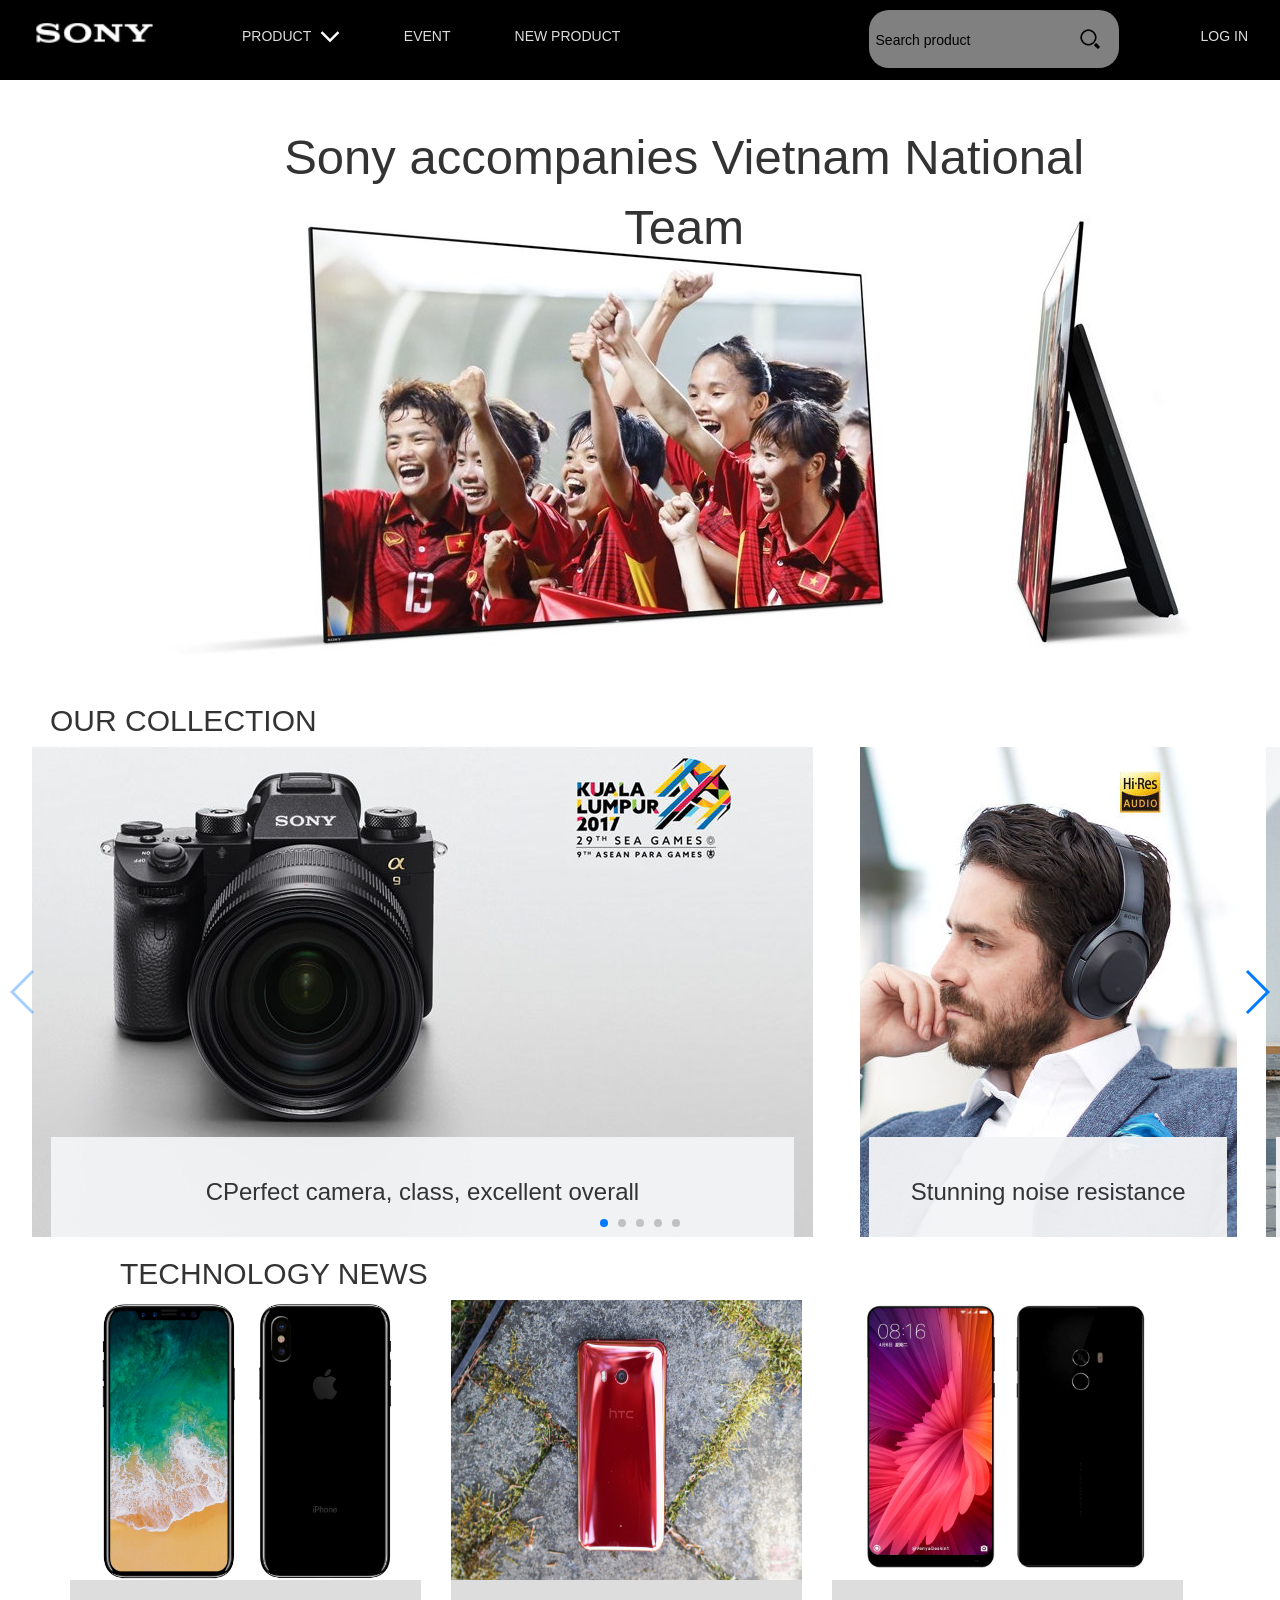
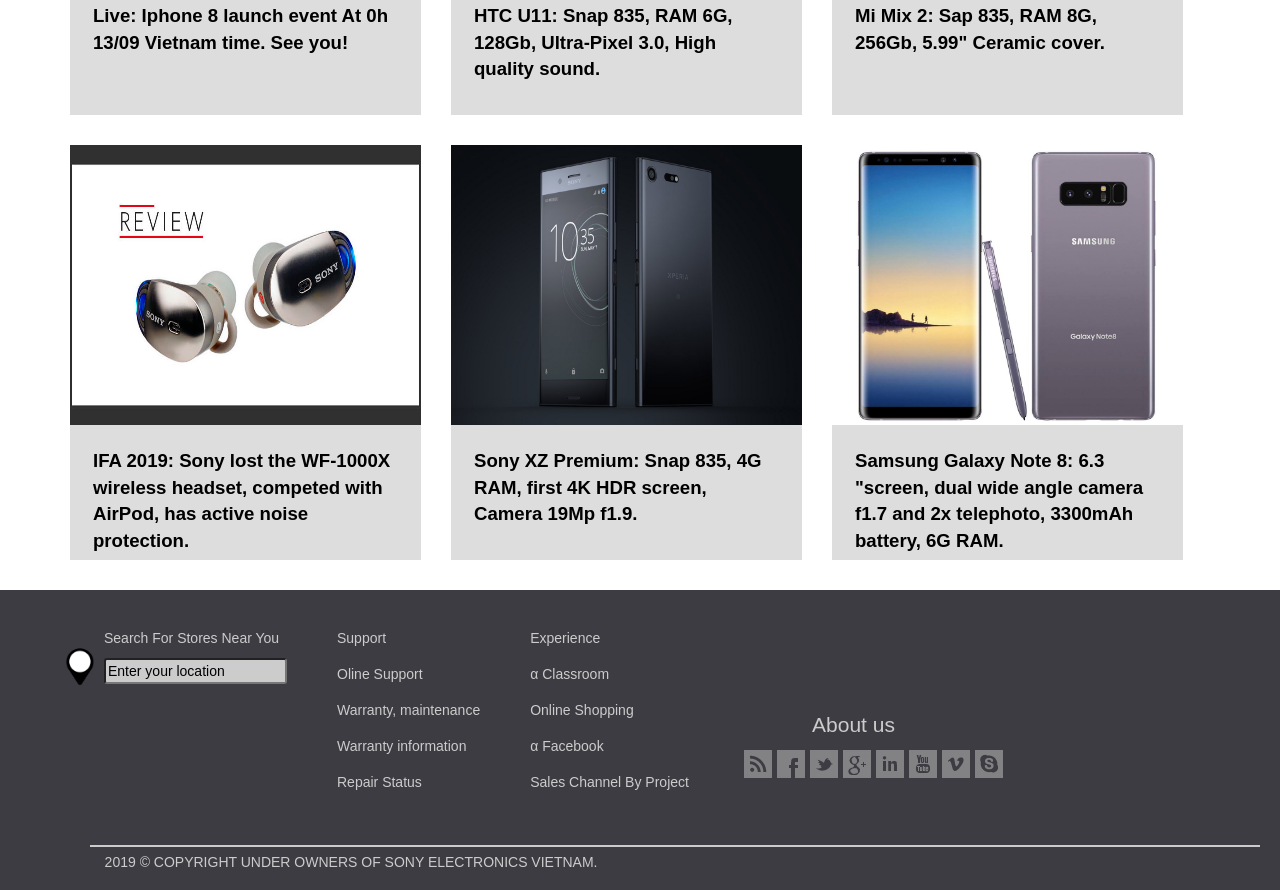
<file: index.html>
<!DOCTYPE html PUBLIC "-//W3C//DTD XHTML 1.0 Transitional//EN" "http://www.w3.org/TR/xhtml1/DTD/xhtml1-transitional.dtd">
<html xmlns="http://www.w3.org/1999/xhtml">
<head>
	<meta http-equiv="Content-Type" content="text/html; charset=utf-8" />
	<meta name="viewport" content="width=device-width, initial-scale=1">
	<title>Sony™ </title>
	<link rel="shortcut icon" type="image/x-icon" href="favicon (1).ico">
	<link rel="stylesheet" href="bootstrap/css/bootstrap.min.css" type="text/css" />
	<link rel="stylesheet" href="Sony.css" type="text/css" />
	<link rel="stylesheet" href="css/swiper.min.css" type="text/css" />
	<script src="https://ajax.googleapis.com/ajax/libs/jquery/1.12.4/jquery.min.js"></script>
	<!-- Latest compiled and minified JavaScript -->
	<script src="https://maxcdn.bootstrapcdn.com/bootstrap/3.3.7/js/bootstrap.min.js" integrity="sha384-Tc5IQib027qvyjSMfHjOMaLkfuWVxZxUPnCJA7l2mCWNIpG9mGCD8wGNIcPD7Txa" crossorigin="anonymous"></script>
	<script src="js/swiper.min.js"></script>
</head>
<body>
	<div class="menu" style="background-color: black">
		<a id="logo" href="#"><img src="Logo.png" style="width: 170px; float: left;padding-left: 20px"></a>
		<ul class="menu1">		
			<li class="Sanpham">
				<a href="#">Product   <img src="icon-down.png" style="margin-left: 5px"></a>
				<div class="menu-con">
					<div class="menu-con-text">
						<div class="menu-con-col1" >
							<table>
								<tr>
									<td><a href="#" style="border: 0;color: black">Phone</a></td>
									<td><a href="#" style="border: 0;color: black">Head Phone</a></td>
									<td><a href="#" style="border: 0;color: black">Tivi</a></td>
									<td><a href="#" style="border: 0;color: black">Camera</a></td>
								</tr>
								<tr>
									<td><a href="Headphone-page/Headphone-page.html" style="border: 0;color: #615f5f;text-transform: none">XZ Series</a></td>
									<td><a href="Headphone-page/Headphone-page.html" style="border: 0;color: #615f5f;text-transform: none">Hi-fi</a></td>
									<td><a href="Headphone-page/Headphone-page.html" style="border: 0;color: #615f5f;text-transform: none">OLED 4K</a></td>
									<td><a href="Headphone-page/Headphone-page.html" style="border: 0;color: #615f5f;text-transform: none">α Series</a></td>
								</tr>
								<tr>
									<td><a href="#" style="border: 0;color: #615f5f;text-transform: none">XA Series</a></td>
									<td><a href="Headphone-page/Headphone-page.html" style="border: 0;color: #615f5f;text-transform: none">Over-ear</a></td>
									<td><a href="Headphone-page/Headphone-page.html" style="border: 0;color: #615f5f;text-transform: none">OLED 2K</a></td>
									<td><a href="Headphone-page/Headphone-page.html" style="border: 0;color: #615f5f;text-transform: none">D Series</a></td>
								</tr>
								<tr>
									<td><a href="Headphone-page/Headphone-page.html" style="border: 0;color: #615f5f;text-transform: none"></a></td>
									<td><a href="Headphone-page/Headphone-page.html" style="border: 0;color: #615f5f;text-transform: none">In-ear</a></td>
									<td><a href="Headphone-page/Headphone-page.html" style="border: 0;color: #615f5f;text-transform: none">LED Series</a></td>
									<td><a href="Headphone-page/Headphone-page.html" style="border: 0;color: #615f5f;text-transform: none">M Series</a></td>
								</tr>
							</table>
							
						</div>

					</div>
				</li>
				<li><a href="Event/Event.html">Event</a></li>
            <li><a href="Event/950N1.html">New Product</a></li>

			</ul>
			<ul class="menu2">
				<li><a href="" id="dangnhap" data-toggle="modal" data-target="#myModal">Log In</a></li>
			</ul>
			<div id="menu3" style="background-color: grey">	
				<div id="cover-input">		
					<input type="text" id="input-timkiem" placeholder="Search product" >
					<img src="search-icon-2.png" style="width: 20%;">
				</div>
			</div>
			<div class="container">
				<div class="modal fade" id="myModal" role="dialog">
					<div class="modal-dialog">
						<div class="modal-content">
							<div class="modal-body">
								<input type="text" name="user" id="user" placeholder="User" class="form-control"><p id="alert1" style="color: red"></p>
								<input type="password" name="Password" id="password" placeholder="Password" class="form-control"><p id="alert2" style="color: red"></p>
							</div>
							<div class="modal-footer">
								<button type="button" onclick="dangnhap()" class="btn btn-default">Log In</button>
								<button type="button" id="close" class="btn btn-default" data-dismiss="modal">Close</button>
							</div>
						</div>

					</div>
				</div>
			</div>
		</div>
		<div class="cover">
			<img src="Cover.jpg" >
			<p id="slogan1">Sony accompanies Vietnam National Team</p>
		</div>
	</div>
	<div><h2 >OUR COLLECTION</h2></div>
	<div class="swiper-container">
		<div class="swiper-wrapper">
			<div class="swiper-slide" id="slide3">
				<a href="#"><img src="Silde-Home/Slide3.jpg" class="main-picture" /></a>
				<div class="swiper-content"><h3>CPerfect camera, class, excellent overall</h3></div>
			</div>
			<div class="swiper-slide">
				<a href="#"><img src="Silde-Home/Slide2.jpg" class="main-picture" /></a>
				<div class="swiper-content"><h3>Stunning noise resistance</h3></div>
			</div>
			<div class="swiper-slide">
				<a href="#"><img src="Silde-Home/Slide1.png" class="main-picture" /></a>
				<div class="swiper-content"><h3>Excellent contrast and sharpness</h3></div>
			</div>
			<div class="swiper-slide">
				<a href="#"><img src="Silde-Home/Slide4.jpg"  class="main-picture" /></a>
				<div class="swiper-content"><h3>A new sound aspect</h3></div>
			</div>
			<div class="swiper-slide">
				<a href="#"><img src="Silde-Home/Slide5.jpg"  class="main-picture" /></a>
				<div class="swiper-content"><h3>Play games with 4K graphics</h3></div>
			</div>
			<div class="swiper-slide">
				<a href="#"><img src="Silde-Home/Slide6.png"  class="main-picture" /></a>
				<div class="swiper-content"><h3>An unexpectedly vivid visual experience</h3></div>
			</div>
			<div class="swiper-slide"></div>

		</div>
		
		<div class="swiper-pagination"></div>
		<div class="swiper-button-next"></div>
		<div class="swiper-button-prev"></div>
	</div>
	<div  class="container">
		<h2>TECHNOLOGY NEWS</h2>
		<div id="table-tintuc" class="row">
			<div class="col-md-4 item">
				<a href="#"><img src="Tin-tuc/Iphone8.png" class="img-responsive"></a>
				<a href="#"><p>Live: Iphone 8 launch event At 0h 13/09 Vietnam time. See you!</p></a>
			</div>

			<div class="col-md-4 item">
				<a href="#"><img src="Tin-tuc/htc u11.jpg" class="img-responsive"></a>
				<a href="#"><p>HTC U11: Snap 835, RAM 6G, 128Gb, Ultra-Pixel 3.0, High quality sound.</p></a>
			</div>

			<div class="col-md-4 item">
				<a href="#"><img src="Tin-tuc/mi mix 2.jpg" class="img-responsive" ></a>
				<a href="#"><p>Mi Mix 2: Sap 835, RAM 8G, 256Gb, 5.99" Ceramic cover.</p></a>
			</div>


			<div class="col-md-4 item">
				<a href="#"><img src="Tin-tuc/sony-wf1000.jpg" class="img-responsive"></a>
				<a href="#"><p>IFA 2019: Sony lost the WF-1000X wireless headset, competed with AirPod, has active noise protection.
</p></a>
			</div>

			<div class="col-md-4 item">
				<a href="#"><img src="Tin-tuc/Sony Xz.jpg" class="img-responsive"></a>
				<a href="#"><p>Sony XZ Premium: Snap 835, 4G RAM, first 4K HDR screen, Camera 19Mp f1.9.
</p></a>
			</div>

			<div class="col-md-4 item">
				<a href="#"><img src="Tin-tuc/Note 8.jpg" class="img-responsive"></a>
				<a href="#"><p>Samsung Galaxy Note 8: 6.3 "screen, dual wide angle camera f1.7 and 2x telephoto, 3300mAh battery, 6G RAM.
</p></a>
			</div>

		</div>
	</div>
			<div id="footer" style="position: relative;">
				<div id="content-footer">
					<ul>
						<li>
							<div>
								<img src="icon-location.png" id="icon-location">
								<p style="color: #CCCCCC">Search For Stores Near You</p>
							</div>
							<input type="text" name="vitri" id="timvitri" placeholder="Enter your location">
						</li>
					</ul>
					<ul>
						<li style="color: gray"><a href="#">Support</a></li>
						<li><a href="#">Oline Support</a></li>
						<li><a href="#">Warranty, maintenance</a></li>
						<li><a href="#">Warranty information</a></li>
						<li><a href="#">Repair Status</a></li>
					</ul>
					<ul>
						<li style="color: gray"><a href="#">Experience</a></li>
						<li><a href="#">α Classroom</a></li>
						<li><a href="#">Online Shopping</a></li>
						<li><a href="#">α Facebook</a></li>
						<li><a href="#">Sales Channel By Project</a></li>
					</ul>
				</div>
				<div class="box-social" id="lienhe">
					<p style="font-size: 150%;color: #CCCCCC;text-align: center;">About us</p>
					<ul class="social-icons">
						<li><a class="rss" data-original-title="rss" href="javascript:void(0);"></a></li>
						<li><a class="facebook" data-original-title="facebook" href="javascript:void(0);"></a></li>
						<li><a class="twitter" data-original-title="twitter" href="javascript:void(0);"></a></li>
						<li><a class="googleplus" data-original-title="googleplus" href="javascript:void(0);"></a></li>
						<li><a class="linkedin" data-original-title="linkedin" href="javascript:void(0);"></a></li>
						<li><a class="youtube" data-original-title="youtube" href="javascript:void(0);"></a></li>
						<li><a class="vimeo" data-original-title="vimeo" href="javascript:void(0);"></a></li>
						<li><a class="skype" data-original-title="skype" href="javascript:void(0);"></a></li>
					</ul>
				</div>
				<div class="container" style="border-top: 2px solid #CCCCCC; position: relative;position: absolute;    top: 85%;    left: 7%;">
					<p style="color: #CCCCCC;margin-top: 5px !important;">2019 © COPYRIGHT UNDER OWNERS OF SONY ELECTRONICS VIETNAM.
</p>
				</div>
			</div>
	<script>
		var swiper = new Swiper('.swiper-container', {
			pagination: '.swiper-pagination',
			slidesPerView: 3,
			paginationClickable: true,
			spaceBetween: 30,
			pagination: '.swiper-pagination',
			nextButton: '.swiper-button-next',
			prevButton: '.swiper-button-prev'
		});

		function dangnhap(){
			var user = document.getElementById("user").value;
			var pass = document.getElementById("password").value;
			if (user == ""){
				$("#alert1").html("Bạn cần phải nhập tên User!")
			} else $("#alert1").html("");
			if (pass == ""){
				$("#alert2").html("Password không đúng!")
			} else $("#alert2").html("")
			if (user != "" && pass != ""){
				$("#dangnhap").html(user);
				$("#dangnhap").prepend("Hi! ");
				$("#close").click();
				$(".modal-body input").val("");
			}
		}
		function nhapvitri(){
			var location = document.getElementById("timvitri").value;
			n = location.length;
			for ( var i=1;i<=n;i++){
				location = location.replace(" ","+");
			}
			location = "https://www.google.com/maps/dir/"+location+"/Công+ty+Sony+Việt+Nam,+45+Nguyễn+Văn+Linh,+Q+Hải+Châu,+Việt+Nam";
			$("#send-location").attr('href',location);		
		}

	</script>
</body>
</file>
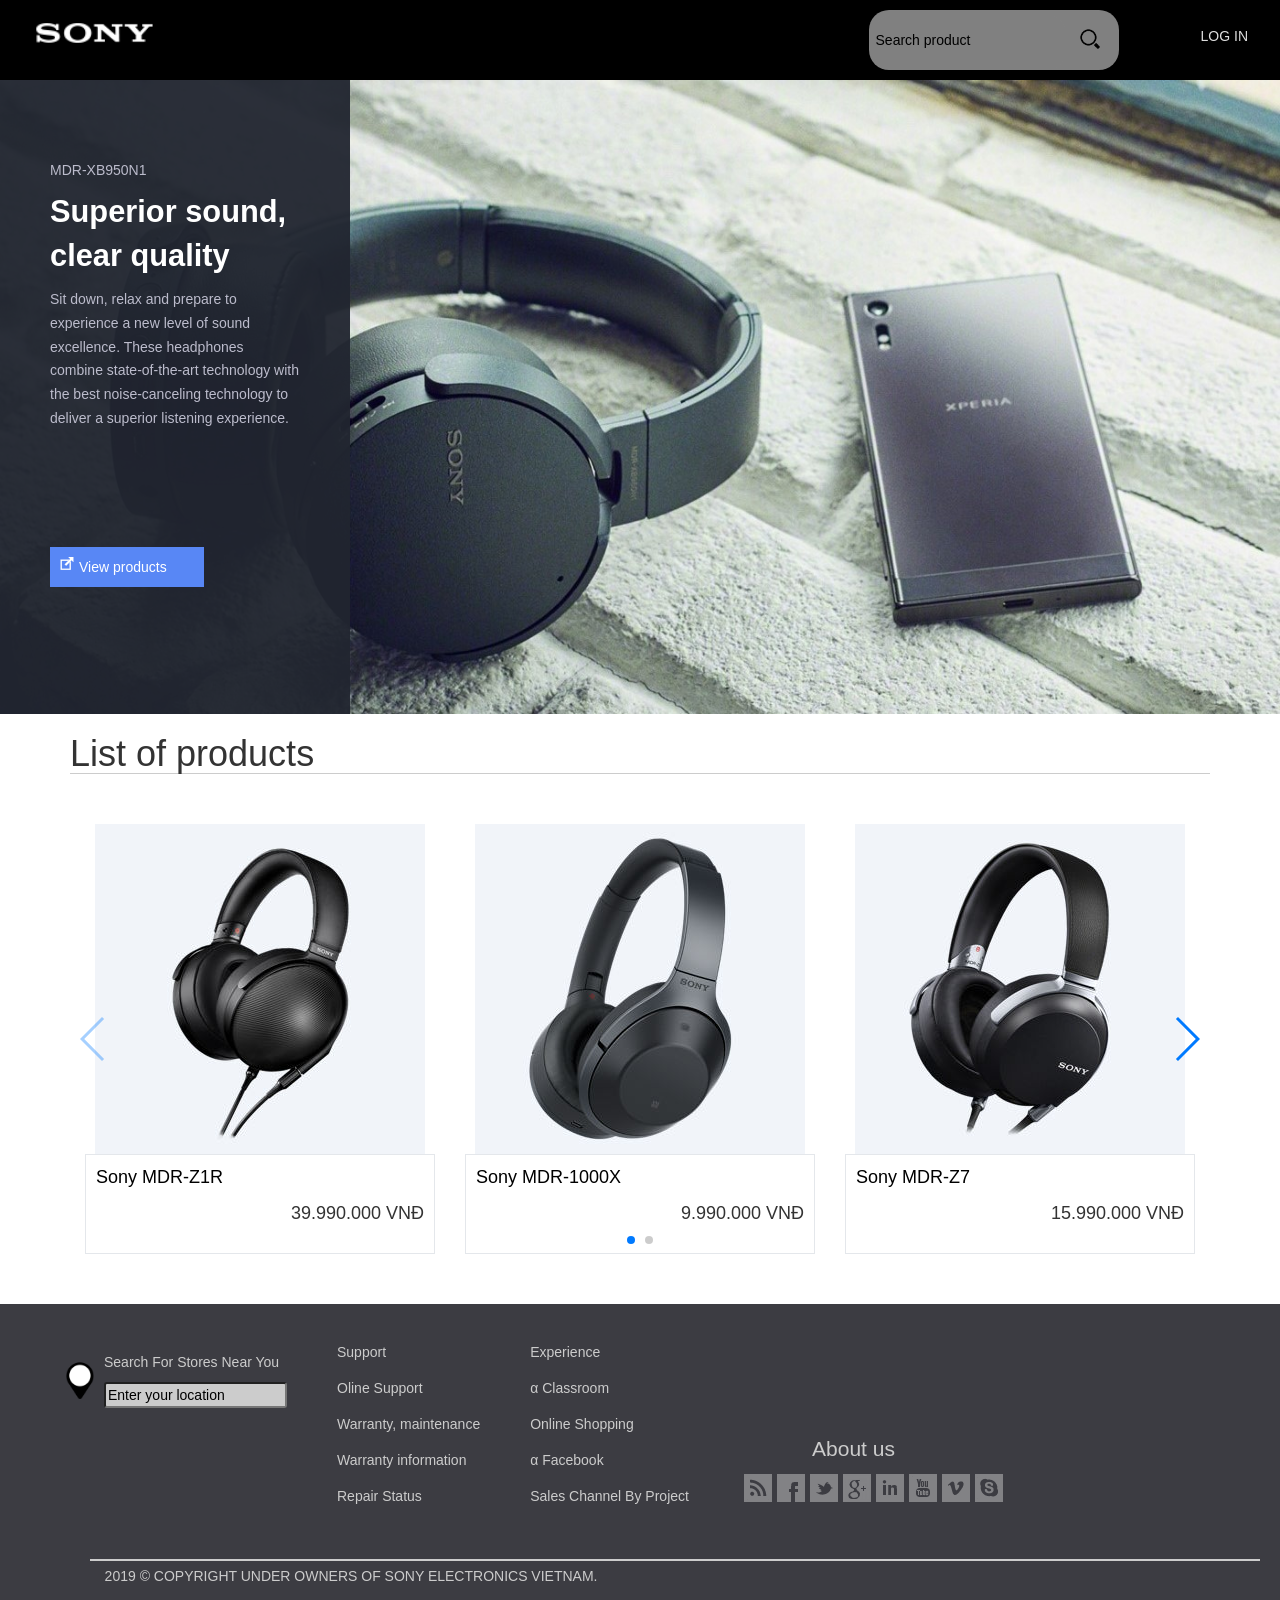
<file: Headphone-page/Headphone-page.html>
<!DOCTYPE html PUBLIC "-//W3C//DTD XHTML 1.0 Transitional//EN" "http://www.w3.org/TR/xhtml1/DTD/xhtml1-transitional.dtd">
<html xmlns="http://www.w3.org/1999/xhtml">
<head>
	<meta http-equiv="Content-Type" content="text/html; charset=utf-8" />
	<meta name="viewport" content="width=device-width, initial-scale=1">
	<title>Sony Store </title>
	<link rel="shortcut icon" type="image/x-icon" href="favicon (1).ico">
	<link rel="stylesheet" href="Headphone-page.css" type="text/css" />
	<link rel="stylesheet" href="css/swiper.min.css" type="text/css" />
	<script src="https://ajax.googleapis.com/ajax/libs/jquery/1.12.4/jquery.min.js"></script>
	<!-- Latest compiled and minified JavaScript -->
	<script src="https://maxcdn.bootstrapcdn.com/bootstrap/3.3.7/js/bootstrap.min.js" integrity="sha384-Tc5IQib027qvyjSMfHjOMaLkfuWVxZxUPnCJA7l2mCWNIpG9mGCD8wGNIcPD7Txa" crossorigin="anonymous"></script>
	<script src="js/swiper.min.js"></script>
	<link rel="stylesheet" href="https://maxcdn.bootstrapcdn.com/bootstrap/3.3.7/css/bootstrap.min.css">
</head>
<body>
	<div class="menu" style="background-color: black">
		<a id="logo" href="#"><img src="Logo.png" style="width: 170px; float: left;padding-left: 20px"></a>
		<ul class="menu1">		
			<li class="Sanpham">
				<div class="menu-con">
					<div class="menu-con-text">
					</div>
				</li>
			</ul>
			<ul class="menu2">
				<li><a href="" id="dangnhap" data-toggle="modal" data-target="#myModal">Log In</a></li>
			</ul>
			<div id="menu3" style="background-color: grey">	
				<div id="cover-input">		
					<input type="text" id="input-timkiem" placeholder="Search product" >
					<img src="search-icon-2.png" style="width: 20%;">
				</div>
			</div>
			<div class="container">
				<div class="modal fade" id="myModal" role="dialog">
					<div class="modal-dialog">
						<div class="modal-content">
							<div class="modal-body">
								<input type="text" name="user" id="user" placeholder="User" class="form-control"><p id="alert1" style="color: red"></p>
								<input type="password" name="Password" id="password" placeholder="Password" class="form-control"><p id="alert2" style="color: red"></p>
							</div>
							<div class="modal-footer">
								<button type="button" onclick="dangnhap()" class="btn btn-default">Log In</button>
								<button type="button" id="close" class="btn btn-default" data-dismiss="modal">Close</button>
							</div>
						</div>

					</div>
				</div>
			</div>
		</div>

		<div id="header" style="position: relative;">
			<img src="gallery/950n1-4cp.jpg" style="width: 100%">
			<div id="header-content">
				<p>MDR-XB950N1</p>
				<p style="font-size: 220%; font-weight: bold;color: white">Superior sound, clear quality</p>
				<p style="line-height: 1.7">Sit down, relax and prepare to experience a new level of sound excellence. These headphones combine state-of-the-art technology with the best noise-canceling technology to deliver a superior listening experience.</p>
				<div id="timhieuthem">
					<img src="icon-window open.png" style="float: left;margin-right: 5px">
					<a href="../Chuyên trang 950N1/950N1.html" style="margin: 0;color: white">View products</a>
				</div>
			</div>
		</div>

		<div class="container" id="list-sanpham-slide" style="margin-bottom: 50px;">
			<h1 style="border-bottom: 1px solid #CCC">List of products</h1>
			<div class="swiper-container" style="margin-top: 50px">
				<div class="swiper-wrapper">
					<div class="swiper-slide" id="slide1">
						<div class="col-md-4">
							<a href="#">
								<img src="catolo/z1r.jpg" class="main-picture" />
							</a>
							<div class="swiper-content">
								<a href=""> Sony MDR-Z1R</a>
								<p>39.990.000 VNĐ</p>
							</div>
						</div>
						<div class="col-md-4">
							<a href="#">
								<img src="catolo/1000x.jpg" class="main-picture" />
							</a>
							<div class="swiper-content">
								<a href=""> Sony MDR-1000X</a>
								<p>9.990.000 VNĐ</p>
							</div>
						</div>
						<div class="col-md-4">
							<a href="#">
								<img src="catolo/z7.jpg" class="main-picture" />
							</a>
							<div class="swiper-content">
								<a href=""> Sony MDR-Z7</a>
								<p>15.990.000 VNĐ</p>
							</div>
						</div>
						
					</div>
					<div class="swiper-slide" id="slide1">
						<div class="col-md-4">
							<a href="#">
								<img src="catolo/1abt.jpg" class="main-picture" />
							</a>
							<div class="swiper-content">
								<a href=""> Sony MDR-1ABT</a>
								<p>8.490.000 VNĐ</p>
							</div>
						</div>
						<div class="col-md-4">
							<a href="#">
								<img src="catolo/100abn.jpg" class="main-picture" />
							</a>
							<div class="swiper-content">
								<a href=""> Sony MDR-100ABN</a>
								<p>7.490.000 VNĐ</p>
							</div>
						</div>
						<div class="col-md-4">
							<a href="../Chuyên trang 950N1/950N1.html">
								<img src="catolo/xb950n1.jpg" class="main-picture" />
							</a>
							<div class="swiper-content">
								<a href="../Chuyên trang 950N1/950N1.html"> Sony MDR-XB950N1</a>
								<p>4.990.000 VNĐ</p>
							</div>
						</div>
						
					</div>
				</div>

				<div class="swiper-pagination"></div>
				<div class="swiper-button-next"></div>
				<div class="swiper-button-prev"></div>
			</div>
		</div>
			<div id="footer" style="position: relative;">
				<div id="content-footer">
					<ul>
						<li>
							<div>
								<img src="icon-location.png" id="icon-location">
								<p style="color: #CCCCCC">Search For Stores Near You</p>
							</div>
							<input type="text" name="vitri" id="timvitri" placeholder="Enter your location">
						</li>
					</ul>
					<ul>
						<li style="color: gray"><a href="#">Support</a></li>
						<li><a href="#">Oline Support</a></li>
						<li><a href="#">Warranty, maintenance</a></li>
						<li><a href="#">Warranty information</a></li>
						<li><a href="#">Repair Status</a></li>
					</ul>
					<ul>
						<li style="color: gray"><a href="#">Experience</a></li>
						<li><a href="#">α Classroom</a></li>
						<li><a href="#">Online Shopping</a></li>
						<li><a href="#">α Facebook</a></li>
						<li><a href="#">Sales Channel By Project</a></li>
					</ul>
				</div>
				<div class="box-social" id="lienhe">
					<p style="font-size: 150%;color: #CCCCCC;text-align: center;">About us</p>
					<ul class="social-icons">
						<li><a class="rss" data-original-title="rss" href="javascript:void(0);"></a></li>
						<li><a class="facebook" data-original-title="facebook" href="javascript:void(0);"></a></li>
						<li><a class="twitter" data-original-title="twitter" href="javascript:void(0);"></a></li>
						<li><a class="googleplus" data-original-title="googleplus" href="javascript:void(0);"></a></li>
						<li><a class="linkedin" data-original-title="linkedin" href="javascript:void(0);"></a></li>
						<li><a class="youtube" data-original-title="youtube" href="javascript:void(0);"></a></li>
						<li><a class="vimeo" data-original-title="vimeo" href="javascript:void(0);"></a></li>
						<li><a class="skype" data-original-title="skype" href="javascript:void(0);"></a></li>
					</ul>
				</div>
				<div class="container" style="border-top: 2px solid #CCCCCC; position: relative;position: absolute;    top: 85%;    left: 7%;">
					<p style="color: #CCCCCC;margin-top: 5px !important;">2019 © COPYRIGHT UNDER OWNERS OF SONY ELECTRONICS VIETNAM.
</p>
				</div>
			</div>
	</body>
	<script>
		var swiper = new Swiper('.swiper-container', {
			pagination: '.swiper-pagination',
			slidesPerView: 1,
			paginationClickable: true,
			spaceBetween: 0,
			pagination: '.swiper-pagination',
			nextButton: '.swiper-button-next',
			prevButton: '.swiper-button-prev'
		});

		function dangnhap(){
			var user = document.getElementById("user").value;
			var pass = document.getElementById("password").value;
			if (user == ""){
				$("#alert1").html("Bạn cần phải nhập tên User!")
			} else $("#alert1").html("");
			if (pass == ""){
				$("#alert2").html("Password không đúng!")
			} else $("#alert2").html("")
			if (user != "" && pass != ""){
				$("#dangnhap").html(user);
				$("#dangnhap").prepend("Hi! ");
				$("#close").click();
				$(".modal-body input").val("");
			}
		}

	</script>
</file>
<file: Sony.css>
@charset "utf-8";
/* CSS Document */
/*reset CSS*/
*{ margin:0;
	boder:0;
}
body{
	font-family: 'Open Sans', sans-serif;
}
.menu1 {
	float: left;
	list-style-type:none;
}
.menu2 {
	float: right;
	list-style-type:none;
}
#menu3 {
	float: right;
	width: 250px;
	margin: 10px;
	border-radius: 20px;
}
div#cover-input {
	padding: 5px;
}
#input-timkiem {
	width: 80%;
	background-color: grey;
	border:0;
	float: left;
	padding-bottom: 15px;
	padding-top: 15px;
	border-radius: 20px;
}
#input-timkiem:focus{
	background-color: black;
	color: grey;
}
::-webkit-input-placeholder {
	color: black;
}
.menu li a{
	text-decoration: none;
	text-transform: uppercase;
	color: #DDDDDD;
	padding: 32px;
}
.menu{
	padding-top: 20px;
	max-width: 100%;
	height: 80px;
	padding: 0;
	position: relative;
	background: black;
}
.menu>ul>li:hover>a{
	border-bottom: 3px solid blue;
}
.menu ul li{
	float: left;
	padding-top: 26px;
}
#logo {
	padding-top: 10px;
}
.cover {
	margin-left: 100px;
	position: relative;
	margin-top: 75px;
}

.Sanpham {
	position: relative;
}
.menu-con {
	z-index: 10;
	float: left;
	position: absolute;
	background-color: white;
	overflow: hidden;
	width: 1000px;
	height:0;
	transition: .5s;
	margin-top: 33px;
	box-shadow: 0 4px 8px 0 rgba(0, 0, 0, 0.2);
}
.menu-con-text {
	overflow: hidden;
	color: black;
	font-size: 20px;
}
.Sanpham:hover .menu-con{
	height: 250px;
}
.menu-con-col1 td {
	padding: 15px;
	transition: 0.3s;
}
.menu-con td:hover {
	background-color: #3A85DC;
	border-radius: 8px;
}
.menu-con td:hover a{
	color: white !important;
}
#about-us1{
	position: relative;
}
#about-us2{
	z-index: 10;
	position: absolute;
	background-color: white;
	transition: .5s;
	width: 100%;
	overflow: hidden;
	height: 0;
	top: 173%;
	box-shadow: 0 4px 8px 0 rgba(0, 0, 0, 0.2), 0 6px 20px 0 rgba(0, 0, 0, 0.19);
}
#about-us2-content {
	transform: translate(-50%, -50%);
	white-space: nowrap;
}
#about-us2-content a{
	color: #333333;
	text-align: center;
	padding-left: 51px;
}
#about-us2-content li{
	width: 170%;
	padding: 20px 0;
	transition: 0.3s;
}
#about-us1:hover #about-us2{
	height: 120px;
}
#about-us2-content li:hover{
	background-color: #3A85DC;
}
#about-us2-content li:hover a{
	color: white;
}
#myModal input{
	width: 70% !important;
	margin: 5px 0;
}
#slogan1 {
	text-align: center;
	width: 75%;
	position: absolute;
	top: -33px;
	left: 12%;
	font-size: 350%;
}
.swiper-container {
	width: 100%;
	height: 100%;
}
.swiper-slide {
	margin-right: 0 !important;
	text-align: center;
	font-size: 18px;
	background: #fff;

	/* Center slide text vertically */
	display: -webkit-box;
	display: -ms-flexbox;
	display: -webkit-flex;
	display: flex;
	-webkit-box-pack: center;
	-ms-flex-pack: center;
	-webkit-justify-content: center;
	justify-content: center;
	-webkit-box-align: center;
	-ms-flex-align: center;
	-webkit-align-items: center;
	align-items: center;
}
.swiper-slide h3 {
	line-height: 70px;
}
#slide3 {
	width: 66% !important;
}
.swiper-slide .swiper-content {
	width: 88% !important;
	position: absolute;
	max-width: none !important;
	height: 100px;
	bottom: 0;
	background-color: rgba(243,244,246,0.95);
}
h2 {
	padding-left: 50px;
}
#table-tintuc a p {
	font-size: 133%;
	font-weight: bold;
	color: black;
	bottom: 5%;
	background-color: #DDDDDD;
	margin-bottom: auto;
	padding: 23px;
	height: 135px;
}
#table-tintuc .item{
	margin-bottom: 30px;
	transition: 1.5s !important;
	margin-left: 15px;
	margin-right: 15px;
	padding: 0 !important;
	width: 30%;
}
#table-tintuc .item:hover {
	z-index: 10;
	transform: scale(1.05);
	box-shadow: 0 4px 8px 0 rgba(0, 0, 0, 0.2), 0 6px 20px 0 rgba(0, 0, 0, 0.19);
}
#table-tintuc .item img {
	height: 280px;
	margin: auto;
}




.social-icons{
	list-style-type: none;
}
.social-icons li:first-child{
	margin-left: 0;
}
.social-icons li {
	float: left;
	margin: 0 0 0 5px;
}
.social-icons li > a {
	width: 28px;
	height: 28px;
	display: block;
	background-position: 0 0;
	background-repeat: no-repeat;
	transition: all 0.5s ease-in-out;
	-o-transition: all 0.5s ease-in-out;
	-ms-transition: all 0.5s ease-in-out;
	-moz-transition: all 0.5s ease-in-out;
	-webkit-transition: all 0.5s ease-in-out;
}
.social-icons li .rss {
	background: url(social/rss.png) no-repeat;
}
.social-icons li .skype {
	background: url(social/skype.png) no-repeat;
}
.social-icons li .vimeo {
	background: url(social/vimeo.png) no-repeat;
}
.social-icons li .youtube {
	background: url(social/youtube.png) no-repeat;
}
.social-icons li .linkedin {
	background: url(social/linkedin.png) no-repeat;
}
.social-icons li .googleplus {
	background: url(social/googleplus.png) no-repeat;
}
.social-icons li .twitter {
	background: url(social/twitter.png) no-repeat;
}
.social-icons li .facebook {
	background: url(social/facebook.png) no-repeat;
}
.social-icons li a {
	opacity: 0.5;
}
.social-icons li:hover a {
	background-position: 0 -38px;
	opacity: 1 !important;
}
#footer{
	background-color: #3C3C42;
	height: 300px;
}
#content-footer ul li{
	list-style-type: none;
	padding: 8px 0;
}
#content-footer a {
	color: #CCCCCC;
}
#content-footer ul{
	float: left;
	padding-right: 10px;
}
#content-footer {
	position: absolute;
	top: 10%;
	left: 5%;
}
#lienhe{
	position: absolute;
	top: 40%;
	left: 55%;
}
#content-footer input{
	background-color: #CCCCCC;
	border-radius: 3px;
}
#icon-location {
	width: 50px;
	position: absolute;
	left: -9px;
	top: 22px;
}
#nhapvitri {
	color: white;
    width: 80px;
    background-color: #3A85DC;
    border-radius: 5px;
    border: 1px solid #3A85DC;
}
</file>
<file: Headphone-page/Headphone-page.css>
@charset "utf-8";
body{
	font-family: 'Open Sans', sans-serif;
}
p {
	margin: 10px 0 !important;
}
.menu1 {
	float: left;
	list-style-type:none;
}
.menu2 {
	float: right;
	list-style-type:none;
}
#menu3 {
	float: right;
	width: 250px;
	margin: 10px;
	border-radius: 20px;
}
div#cover-input {
	padding: 5px;
}
#input-timkiem {
	width: 80%;
	background-color: grey;
	border:0;
	float: left;
	padding-bottom: 20px;
	padding-top: 15px;
	border-radius: 20px;
}
#input-timkiem:focus{
	background-color: black;
	color: grey;
}
::-webkit-input-placeholder {
	color: black;
}
.menu li a{
	text-decoration: none;
	text-transform: uppercase;
	color: #DDDDDD;
	padding: 32px;
}
.menu{
	padding-top: 20px;
	max-width: 100%;
	height: 80px;
	padding: 0;
	position: relative;
	background: black;
}
.menu>ul>li:hover>a{
	border-bottom: 3px solid blue;
}
.menu ul li{
	float: left;
	padding-top: 26px;
}
#logo {
	padding-top: 10px;
}
.cover {
	margin-left: 100px;
	position: relative;
	margin-top: 75px;
}

.Sanpham {
	position: relative;
}
.menu-con {
	z-index: 10;
	float: left;
	position: absolute;
	background-color: white;
	overflow: hidden;
	width: 1000px;
	height:0;
	transition: .5s;
	margin-top: 33px;
	box-shadow: 0 4px 8px 0 rgba(0, 0, 0, 0.2), 0 6px 20px 0 rgba(0, 0, 0, 0.19);
}
.menu-con-text {
	overflow: hidden;
	color: black;
	font-size: 20px;
}
.Sanpham:hover .menu-con{
	height: 250px;
}
.menu-con-col1 td {
	padding: 15px;
	transition: 0.3s;
}
.menu-con td:hover {
	background-color: #3A85DC;
	border-radius: 8px;
}
.menu-con td:hover a{
	color: white !important;
}
#about-us1{
	position: relative;
}
#about-us2{
	z-index: 10;
	position: absolute;
	background-color: white;
	transition: .5s;
	width: 100%;
	overflow: hidden;
	height: 0;
	top: 172%;
	box-shadow: 0 4px 8px 0 rgba(0, 0, 0, 0.2), 0 6px 20px 0 rgba(0, 0, 0, 0.19);
}
#about-us2-content {
	transform: translate(-50%, -50%);
	white-space: nowrap;
}
#about-us2-content a{
	color: #333333;
	text-align: center;
	padding-left: 51px;
}
#about-us2-content li{
	width: 170%;
	padding: 20px 0;
	transition: 0.3s;
}
#about-us1:hover #about-us2{
	height: 120px;
}
#about-us2-content li:hover{
	background-color: #3A85DC;
}
#about-us2-content li:hover a{
	color: white;
}
#myModal input{
	width: 70% !important;
	margin: 5px 0;
}
#header-content {
	position: absolute;
	color: #DDDDDD;
	background-color: rgba(33,37,48,0.95);
	width: 374px;
	padding: 70px 50px;
	top: 0;
	left: 0;
	width: 350px;
	height: 100%;
}
#header-content p{
	color: #BCBCCC;
}
#timhieuthem {
	background-color: #5887F5;
	height: 40px;
    width: 44%;
    padding: 10px;
    position: absolute;
    bottom: 20%;
}
.swiper-container {
	width: 100%;
	height: 100%;
}
.swiper-slide {
	margin-right: 0 !important;
	text-align: center;
	font-size: 18px;
	background: #fff;
	height: 450px;
	/* Center slide text vertically */
	display: -webkit-box;
	display: -ms-flexbox;
	display: -webkit-flex;
	display: flex;
	-webkit-box-pack: center;
	-ms-flex-pack: center;
	-webkit-justify-content: center;
	justify-content: center;
	-webkit-box-align: center;
	-ms-flex-align: center;
	-webkit-align-items: center;
	align-items: center;
}
.swiper-slide h3 {
	line-height: 70px;
}
.swiper-slide .swiper-content {
	width: 100%;
    max-width: none !important;
 	border: 1px solid #E4E7EB;
 	height: 100px;
}
.swiper-content a{
	color: black;
	float: left;
	margin-top: 10px;
	padding-left: 10px;
}
.swiper-content p{
	float: right;
	clear: both; 
	padding-right: 10px;
}
.social-icons{
	list-style-type: none;
}
.social-icons li:first-child{
	margin-left: 0;
}
.social-icons li {
	float: left;
	margin: 0 0 0 5px;
}
.social-icons li > a {
	width: 28px;
	height: 28px;
	display: block;
	background-position: 0 0;
	background-repeat: no-repeat;
	transition: all 0.5s ease-in-out;
	-o-transition: all 0.5s ease-in-out;
	-ms-transition: all 0.5s ease-in-out;
	-moz-transition: all 0.5s ease-in-out;
	-webkit-transition: all 0.5s ease-in-out;
}
.social-icons li .rss {
	background: url(social/rss.png) no-repeat;
}
.social-icons li .skype {
	background: url(social/skype.png) no-repeat;
}
.social-icons li .vimeo {
	background: url(social/vimeo.png) no-repeat;
}
.social-icons li .youtube {
	background: url(social/youtube.png) no-repeat;
}
.social-icons li .linkedin {
	background: url(social/linkedin.png) no-repeat;
}
.social-icons li .googleplus {
	background: url(social/googleplus.png) no-repeat;
}
.social-icons li .twitter {
	background: url(social/twitter.png) no-repeat;
}
.social-icons li .facebook {
	background: url(social/facebook.png) no-repeat;
}
.social-icons li a {
	opacity: 0.5;
}
.social-icons li:hover a {
	background-position: 0 -38px;
	opacity: 1 !important;
}
#footer{
	background-color: #3C3C42;
	height: 300px;
}
#content-footer ul li{
	list-style-type: none;
	padding: 8px 0;
}
#content-footer a {
	color: #CCCCCC;
}
#content-footer ul{
	float: left;
	padding-right: 10px;
}
#content-footer {
	position: absolute;
	top: 10%;
	left: 5%;
}
#lienhe{
	position: absolute;
	top: 40%;
	left: 55%;
}
#content-footer input{
	background-color: #CCCCCC;
	border-radius: 3px;
}
#icon-location {
	width: 50px;
	position: absolute;
	left: -9px;
	top: 22px;
}
</file>
